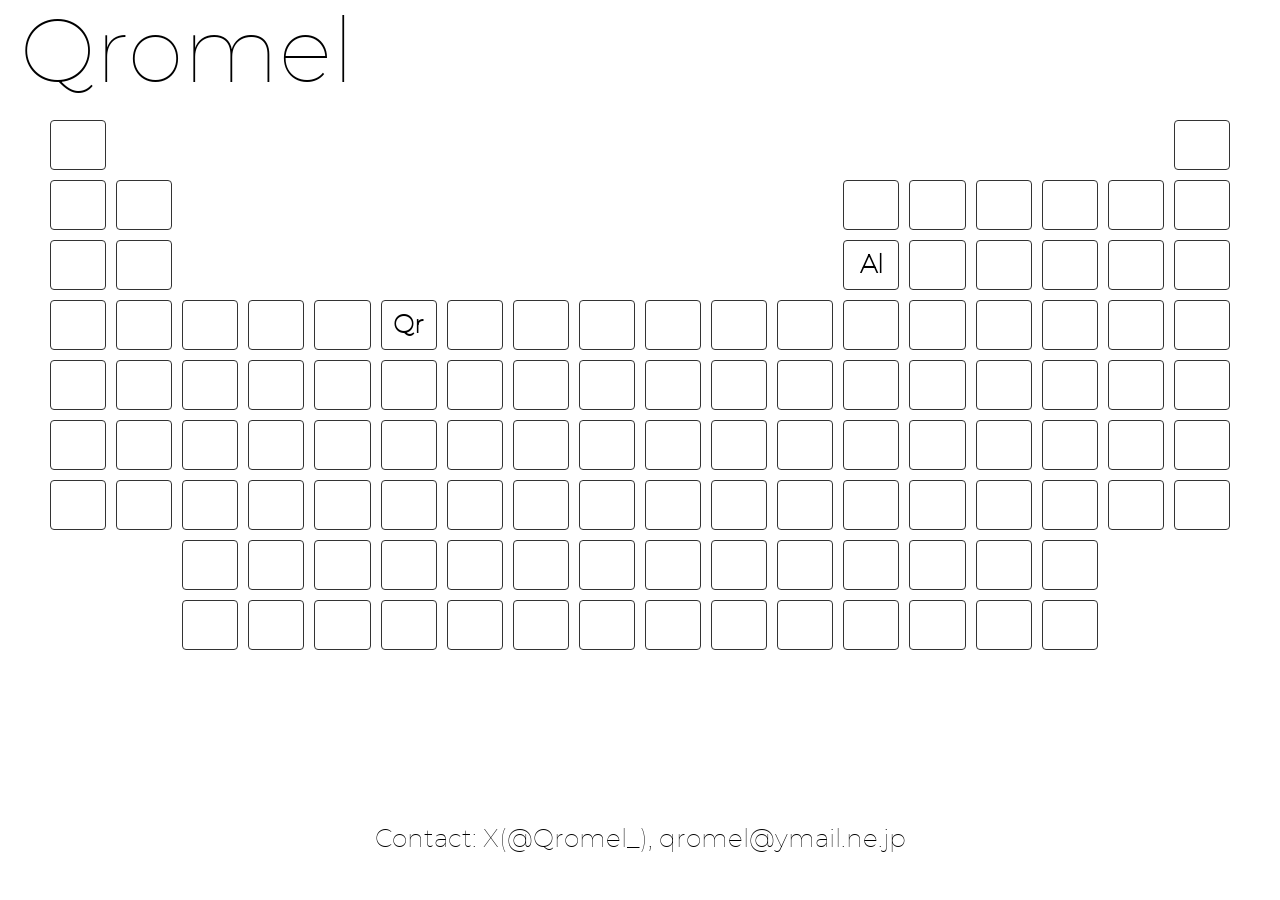
<file: index.html>
<!DOCTYPE html>
<html lang="ja">
<head>
    <meta charset="UTF-8">
    <meta name="viewport" content="width=device-width, initial-scale=1.0">
    <title>Qromel</title>
    <link rel="stylesheet" href="style.css">

    <style>
        h1 {
            font-size: 100px;
        }   
    </style>


</head>

<body>

<a href="index.html" class="title">Qromel</a>

<div class="periodic-table">
    <div class="empty" style="--i: 1"></div>
    <div class="void"></div>
    <div class="empty" style="--i: 1"></div>
    <!-- 2 -->
    <div class="empty" style="--i: 2"></div>
    <div class="empty" style="--i: 2"></div>
    <div class="void"></div>
    <div class="empty" style="--i: 2"></div>
    <div class="empty" style="--i: 2"></div>
    <div class="empty" style="--i: 2"></div>
    <div class="empty" style="--i: 2"></div>
    <div class="empty" style="--i: 2"></div>
    <div class="empty" style="--i: 2"></div>
    <!-- 3 -->
    <div class="empty" style="--i: 3"></div>
    <div class="empty" style="--i: 3"></div>
    <div class="void"></div>
    <a href="Al.html" class="element" style="--i: 4">Al</a>
    <div class="empty" style="--i: 3"></div>
    <div class="empty" style="--i: 3"></div>
    <div class="empty" style="--i: 3"></div>
    <div class="empty" style="--i: 3"></div>
    <div class="empty" style="--i: 3"></div>
    <!-- 4 -->
    <div class="empty" style="--i: 4"></div>
    <div class="empty" style="--i: 4"></div>
    <div class="empty" style="--i: 4"></div>
    <div class="empty" style="--i: 4"></div>
    <div class="empty" style="--i: 4"></div>
    <a href="profile.html" class="element" style="--i: 4">Qr</a>
    <div class="empty" style="--i: 4"></div>
    <div class="empty" style="--i: 4"></div>
    <div class="empty" style="--i: 4"></div>
    <div class="empty" style="--i: 4"></div>
    <div class="empty" style="--i: 4"></div>
    <div class="empty" style="--i: 4"></div>
    <div class="empty" style="--i: 4"></div>
    <div class="empty" style="--i: 4"></div>
    <div class="empty" style="--i: 4"></div>
    <div class="empty" style="--i: 4"></div>
    <div class="empty" style="--i: 4"></div>
    <div class="empty" style="--i: 4"></div>
    <!-- 5 -->
    <div class="empty" style="--i: 5"></div>
    <div class="empty" style="--i: 5"></div>
    <div class="empty" style="--i: 5"></div>
    <div class="empty" style="--i: 5"></div>
    <div class="empty" style="--i: 5"></div>
    <div class="empty" style="--i: 5"></div>
    <div class="empty" style="--i: 5"></div>
    <div class="empty" style="--i: 5"></div>
    <div class="empty" style="--i: 5"></div>
    <div class="empty" style="--i: 5"></div>
    <div class="empty" style="--i: 5"></div>
    <div class="empty" style="--i: 5"></div>
    <div class="empty" style="--i: 5"></div>
    <div class="empty" style="--i: 5"></div>
    <div class="empty" style="--i: 5"></div>
    <div class="empty" style="--i: 5"></div>
    <div class="empty" style="--i: 5"></div>
    <div class="empty" style="--i: 5"></div>
    <!-- 6 -->
    <div class="empty" style="--i: 6"></div>
    <div class="empty" style="--i: 6"></div>
    <div class="empty" style="--i: 6"></div>
    <div class="empty" style="--i: 6"></div>
    <div class="empty" style="--i: 6"></div>
    <div class="empty" style="--i: 6"></div>
    <div class="empty" style="--i: 6"></div>
    <div class="empty" style="--i: 6"></div>
    <div class="empty" style="--i: 6"></div>
    <div class="empty" style="--i: 6"></div>
    <div class="empty" style="--i: 6"></div>
    <div class="empty" style="--i: 6"></div>
    <div class="empty" style="--i: 6"></div>
    <div class="empty" style="--i: 6"></div>
    <div class="empty" style="--i: 6"></div>
    <div class="empty" style="--i: 6"></div>
    <div class="empty" style="--i: 6"></div>
    <div class="empty" style="--i: 6"></div>
    <!-- 7 -->
    <div class="empty" style="--i: 7"></div>
    <div class="empty" style="--i: 7"></div>
    <div class="empty" style="--i: 7"></div>
    <div class="empty" style="--i: 7"></div>
    <div class="empty" style="--i: 7"></div>
    <div class="empty" style="--i: 7"></div>
    <div class="empty" style="--i: 7"></div>
    <div class="empty" style="--i: 7"></div>
    <div class="empty" style="--i: 7"></div>
    <div class="empty" style="--i: 7"></div>
    <div class="empty" style="--i: 7"></div>
    <div class="empty" style="--i: 7"></div>
    <div class="empty" style="--i: 7"></div>
    <div class="empty" style="--i: 7"></div>
    <div class="empty" style="--i: 7"></div>
    <div class="empty" style="--i: 7"></div>
    <div class="empty" style="--i: 7"></div>
    <div class="empty" style="--i: 7"></div>
    <!-- 8 -->
    <div class="void"></div>
    <div class="empty" style="--i: 8"></div>
    <div class="empty" style="--i: 8"></div>
    <div class="empty" style="--i: 8"></div>
    <div class="empty" style="--i: 8"></div>
    <div class="empty" style="--i: 8"></div>
    <div class="empty" style="--i: 8"></div>
    <div class="empty" style="--i: 8"></div>
    <div class="empty" style="--i: 8"></div>
    <div class="empty" style="--i: 8"></div>
    <div class="empty" style="--i: 8"></div>
    <div class="empty" style="--i: 8"></div>
    <div class="empty" style="--i: 8"></div>
    <div class="empty" style="--i: 8"></div>
    <div class="empty" style="--i: 8"></div>
    <div class="void"></div>
    <!-- 9 -->
    <div class="void"></div>
    <div class="empty" style="--i: 9"></div>
    <div class="empty" style="--i: 9"></div>
    <div class="empty" style="--i: 9"></div>
    <div class="empty" style="--i: 9"></div>
    <div class="empty" style="--i: 9"></div>
    <div class="empty" style="--i: 9"></div>
    <div class="empty" style="--i: 9"></div>
    <div class="empty" style="--i: 9"></div>
    <div class="empty" style="--i: 9"></div>
    <div class="empty" style="--i: 9"></div>
    <div class="empty" style="--i: 9"></div>
    <div class="empty" style="--i: 9"></div>
    <div class="empty" style="--i: 9"></div>
    <div class="empty" style="--i: 9"></div>
    <div class="void"></div>



    <!-- 必要に応じて要素や空白を追加 -->
</div>

<div class="centertext"><p> Contact: <a href="https://x.com/Qromel_">X(@Qromel_)</a>,  <a href="mailto:qromel@ymail.ne.jp">qromel@ymail.ne.jp</a></p></div>






</body>
</html>
</file>
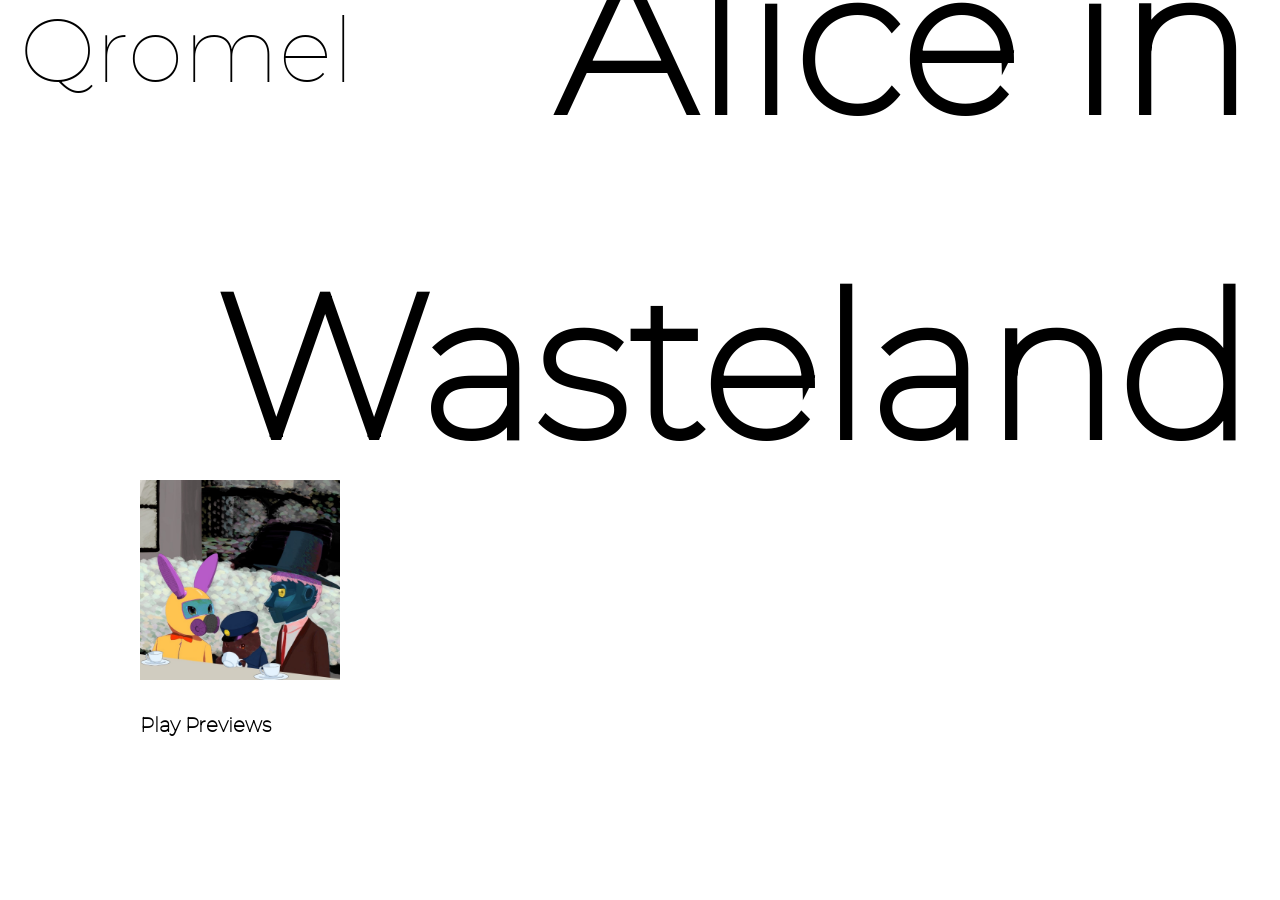
<file: Al.html>
<!DOCTYPE html>
<html lang="ja">
<head>
    <meta charset="UTF-8">
    <meta name="viewport" content="width=device-width, initial-scale=1.0">
    <title>Qromel</title>
    <link rel="stylesheet" href="style.css">

    <style>
        h1 {
            font-size: 100px;
        }   
    </style>


</head>

<body>

<a href="index.html" class="title">Qromel</a>

<div class="midashi">Alice in</midashi>
<p></p>
<div class="midashi">Wasteland</midashi>

<div class="text">
<a href="https://qromel.bandcamp.com/album/alice-in-wasteland"><img src="img/Alice.jpg" alt="Alice in Wasteland" width="200" height="200"></a>
<p></p>
<p></p>

<p><a href="https://youtu.be/3WFQ0xw2Y24?si=BUka8tF7hOnn4NXF">Play Previews</a>

</div>



</body>
</html>
</file>
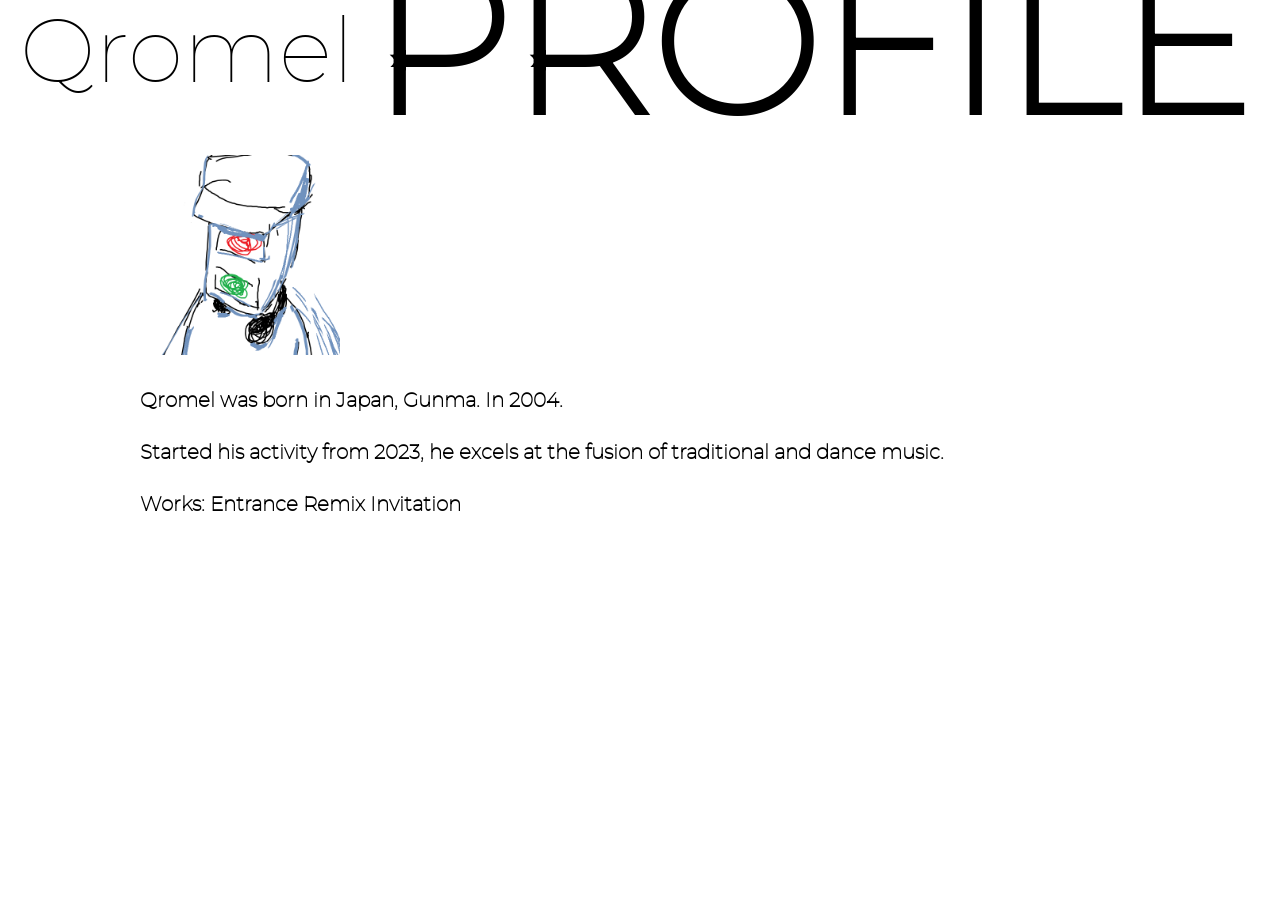
<file: profile.html>
<!DOCTYPE html>
<html lang="ja">
<head>
    <meta charset="UTF-8">
    <meta name="viewport" content="width=device-width, initial-scale=1.0">
    <title>Qromel</title>
    <link rel="stylesheet" href="style.css">

    <style>
        h1 {
            font-size: 100px;
        }   
    </style>


</head>

<body>

<a href="index.html" class="title">Qromel</a>

<div class="midashi">PROFILE</midashi>

<div class="text">
<a href="https://x.com/Qromel_"><img src="img/profile.png" alt="profile" width="200" height="200"></a>
<p>Qromel was born in Japan, Gunma. In 2004.</p>
<p>Started his activity from 2023, he excels at the fusion of traditional and dance music.</p>

<p>Works: <a href="https://icecd0002.tumblr.com/">Entrance Remix Invitation</a>

</div>



</body>
</html>
</file>
<file: style.css>
body {
        margin: 30px;
    font-family: 'MyFont'
}


.title {
    font-size: 90px;
    position: fixed;
    top: 10px; /* ページの上からの位置を指定 */
    left: 20px; /* ページの左からの位置を指定 */
    z-index: 10; /* 他の要素より前面に表示するための値 */
}

.title {
    text-decoration: none; /* テキストの下線を消す */
    color: inherit; /* 親の色を継承 */
    display: flex; /* ボタンのように表示 */
}

.text {
    margin: auto;

    text-align: left;
    max-width: 1000px;
    font-size: 20px;
    line-height: 1.6;
    box-sizing: border-box; /* ボックスサイズ調整 */
    display: block; /* 表示形式を指定 */
    opacity: 0; /* 初期状態で透明 */
    transform: translateY(20px); /* 下から出現 */
    animation: fadeInUp 0.4s ease forwards
}

.text a {
    text-decoration: none; /* 下線を削除 */
    color: inherit; /* テキストの色を継承 */
}


.midashi {
    text-align: right;
    font-size: 200px;
    margin-top: -75px; 
    font-weight: 900;
}

.centertext {
    margin: auto;
    margin-top: 150px; 
    text-align: center;
    font-size: 25px;
    line-height: 1.6;
    opacity: 0; /* 初期状態で透明 */
    transform: translateY(20px); /* 下から出現 */
    animation: fadeInUp 1.5s ease forwards
}

.centertext a {
    text-decoration: none; /* 下線を削除 */
    color: inherit; /* テキストの色を継承 */
}




/*フォント*/

@font-face {
    font-family: 'MyFont';
    src: url('fonts/montserrat.woff2') format('woff2');
    font-weight: 400;
    font-style: normal;
}



/*周期表*/
.periodic-table {
    display: grid;
    grid-template-columns: repeat(18, 1fr); /* 18列 */
    gap: 10px;
    max-width: 1200px;
    margin: auto;
    margin-top: 100px;
    padding: 20px;
    grid-auto-rows: minmax(50px, auto); /* 各行の高さ */
}
.element, .empty {
    border: 1px solid #333;
    border-radius: 4px;
    padding: 10px;
    text-align: center;
    font-size: 25px;
    font-weight: 900;
    opacity: 0; /* 初期状態で透明 */
    transform: translateY(20px); /* 下から出現 */
    animation: fadeInUp 0.6s ease forwards; /* アニメを適用 */
    animation-delay: calc(0.1s * var(--i)); /* 各ブロックの遅延 */
}

/* アニメーション定義 */
@keyframes fadeInUp {
    0% {
        opacity: 0;
        transform: translateY(20px);
    }
    100% {
        opacity: 1;
        transform: translateY(0);
    }
}


.empty {
    background-color: transparent; /* 空白のため背景を透明に */
    color: transparent; /* テキストも透明にして空白を表現 */
}

.void {
    background-color: transparent; /* 背景を透明にして空白を表現 */
    border: none #333;
    border-radius: 4px;
}

a.element {
    text-decoration: none; /* テキストの下線を消す */
    color: inherit; /* 親の色を継承 */
    display: flex; /* ボタンのように表示 */
    align-items: center;
    justify-content: center;
}
a.element:hover {
    background-color: #000;
    color: #fff; /* ホバー時の色変化 */
    transition: background-color 0.3s ease, color 0.3s ease;
}


/*個別の元素*/

.void:nth-child(2) {
    grid-column: 2 / span 16;
    grid-row: 1;
}

.void:nth-child(6) {
    grid-column: 3 / span 10;
    grid-row: 2;
}

.void:nth-child(15) {
    grid-column: 3 / span 10;
    grid-row: 3;
}

.void:nth-child(128) {
    grid-column: 1 / span 2;
    grid-row: 8;
}

.void:nth-child(94) {
    grid-column: 1 / span 2;
    grid-row: 8;
}

.void:nth-child(109) {
    grid-column: 17 / span 2;
    grid-row: 8;
}

.void:nth-child(110) {
    grid-column: 1 / span 2;
    grid-row: 9;
}

.void:nth-child(125) {
    grid-column: 17 / span 2;
    grid-row: 9;
}


/*ボタン*/

.outline-button {
    background-color: transparent;
    color: #3498db;
    padding: 10px 20px;
 border: none;
    cursor: pointer;
transition: background-color 0.6s ease, color 0.6s ease;}

.outline-button:hover {
    background-color: #3498db;
    color: #fff; /* ホバー時に背景色と文字色を反転 */
}
</file>
